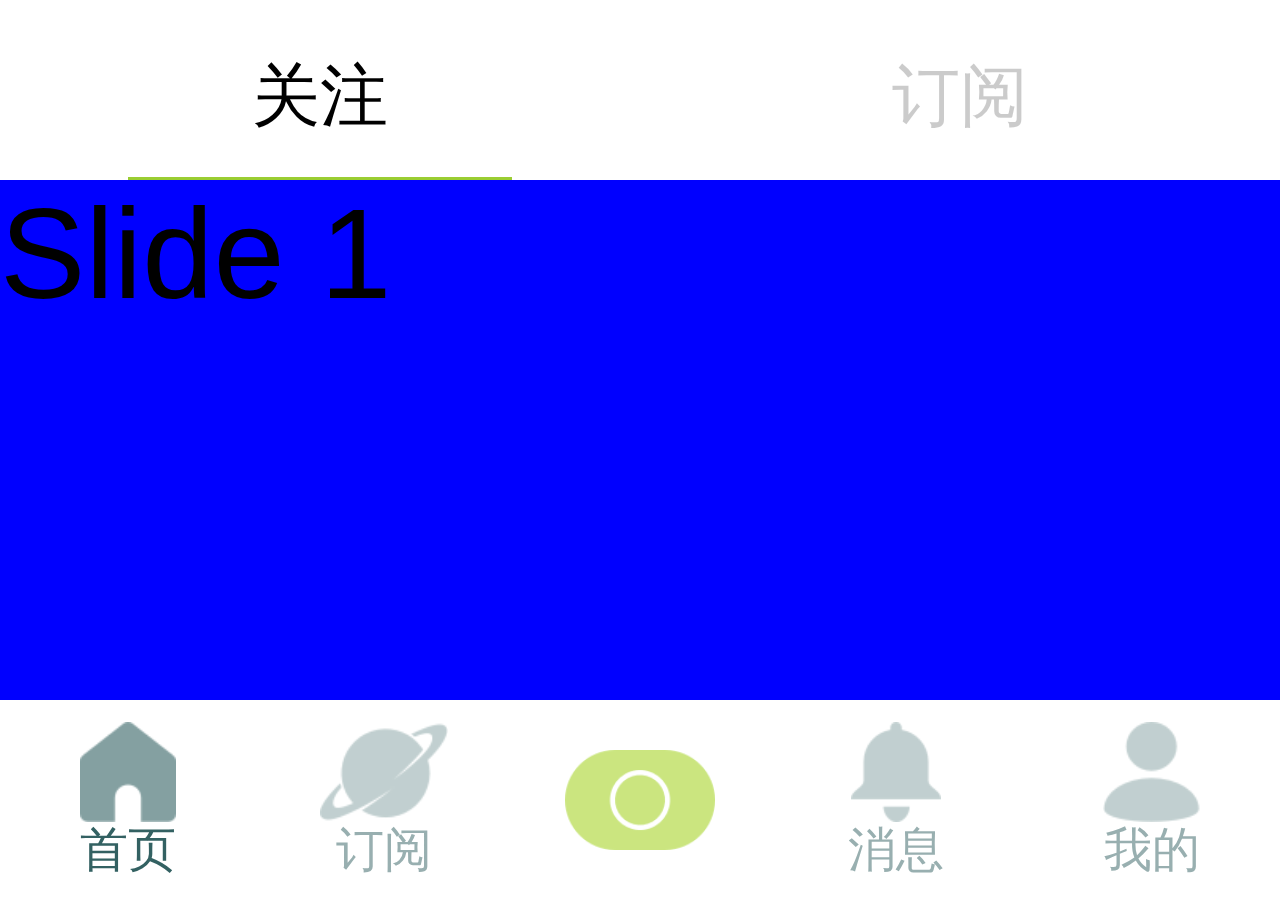
<file: 我的Lofter/index.html>
<!DOCTYPE html>
<html lang="en">
<head>
    <meta charset="UTF-8">
    <meta name="viewport" content="width=device-width, initial-scale=1.0">
    <meta http-equiv="X-UA-Compatible" content="ie=edge">
    <title>Document</title>
    <!-- 引入swiper 的css文件-->
    <link rel="stylesheet" href="./lib/swiper/css/swiper.min.css">
    <!-- 引入自己的css文件-->
    <link rel="stylesheet" href="./css/index.css">
    <!-- 引入Jquery文件-->
    <script src="./lib/swiper/js/jquery-3.1.1.min.js"></script>
    <!-- 引入swiper的js文件-->
   <script src="./lib/swiper/js/swiper.min.js"></script>
   <script>
       document.querySelector('html').style.fontSize=window.screen.width/10+'px';
       console.log( document.querySelector('html').style.fontSize);
   </script>
    
</head>
<body>
    
    <div class="footTab">
        <a href="./index.html" class="active"><img src="./img/01-app-icons/bb_btn_home_unselect.png" alt=""><span>首页</span></a>
        <a href="./label.html"><img src="./img/01-app-icons/bb_btn_label_unselect.png" alt=""><span>订阅</span></a>
        <a href="#"><img src="./img/01-app-icons/bb_btn_post_select.png" alt=""></a>
        <a href="./message.html"><img src="./img/01-app-icons/bb_btn_message_unselect.png" alt=""><span>消息</span></a>
        <a href="./account.html"><img src="./img/01-app-icons/bb_btn_account_unselect.png" alt=""><span>我的</span></a>
    </div>
    <!-- Swiper -->
    <div class="main">
        
        <div class="swiper-container">
            
                <div class="swiper-wrapper">
                  <div class="swiper-slide">Slide 1</div>
                  <div class="swiper-slide">Slide 2</div>
                </div>
                <!-- Add Pagination -->
              <div class="swiper-pagination"><span>关注</span><span>订阅</span></div>
              </div>
        <div class="bottom"></div>
    </div>
    

    
      <!-- Initialize Swiper -->
      <script>
        var swiper = new Swiper('.swiper-container', {
          pagination: {
            el: '.swiper-pagination',
          },
        });
      </script>


</body>

</html>
</file>
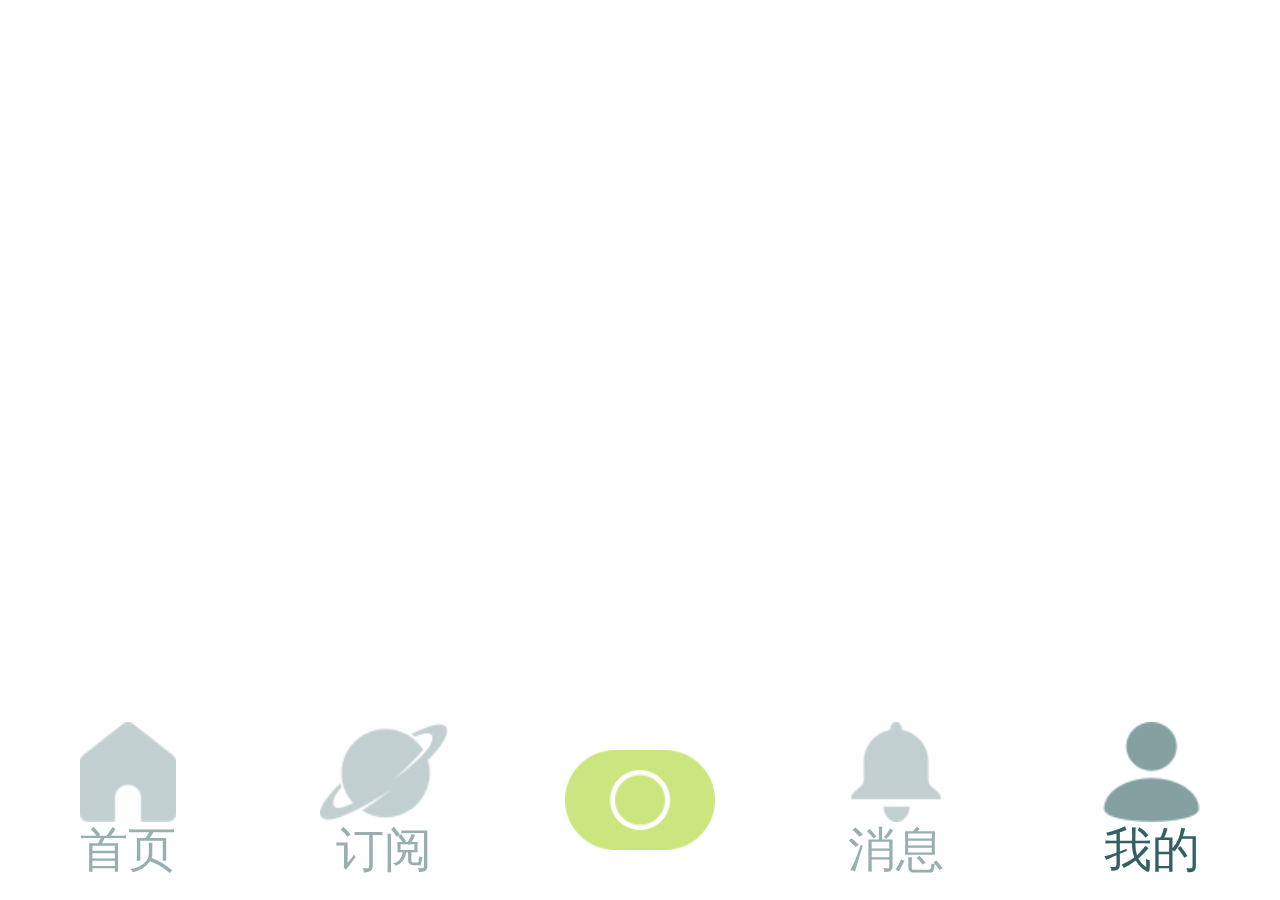
<file: 我的Lofter/account.html>
<!DOCTYPE html>
<html lang="en">
<head>
    <meta charset="UTF-8">
    <meta name="viewport" content="width=device-width, initial-scale=1.0">
    <meta http-equiv="X-UA-Compatible" content="ie=edge">
    <title>Document</title>
    <!-- 引入swiper 的css文件-->
    <link rel="stylesheet" href="./lib/swiper/css/swiper.min.css">
    <!-- 引入自己的css文件-->
    <link rel="stylesheet" href="./css/account.css">
    <!-- 引入Jquery文件-->
    <script src="./lib/swiper/js/jquery-3.1.1.min.js"></script>
    <!-- 引入swiper的js文件-->
   <script src="./lib/swiper/js/swiper.min.js"></script>
   <script>
       document.querySelector('html').style.fontSize=window.screen.width/10+'px';
       console.log( document.querySelector('html').style.fontSize);
   </script>
    
</head>
<body>
    <div class="footTab">
        <a href="./index.html" ><img src="./img/01-app-icons/bb_btn_home_unselect.png" alt=""><span>首页</span></a>
        <a href="./label.html"><img src="./img/01-app-icons/bb_btn_label_unselect.png" alt=""><span>订阅</span></a>
        <a href="#"><img src="./img/01-app-icons/bb_btn_post_select.png" alt=""></a>
        <a href="./message.html" ><img src="./img/01-app-icons/bb_btn_message_unselect.png" alt=""><span>消息</span></a>
        <a href="./account.html" class="active"><img src="./img/01-app-icons/bb_btn_account_unselect.png" alt=""><span>我的</span></a>
    </div>


</body>

</html>
</file>
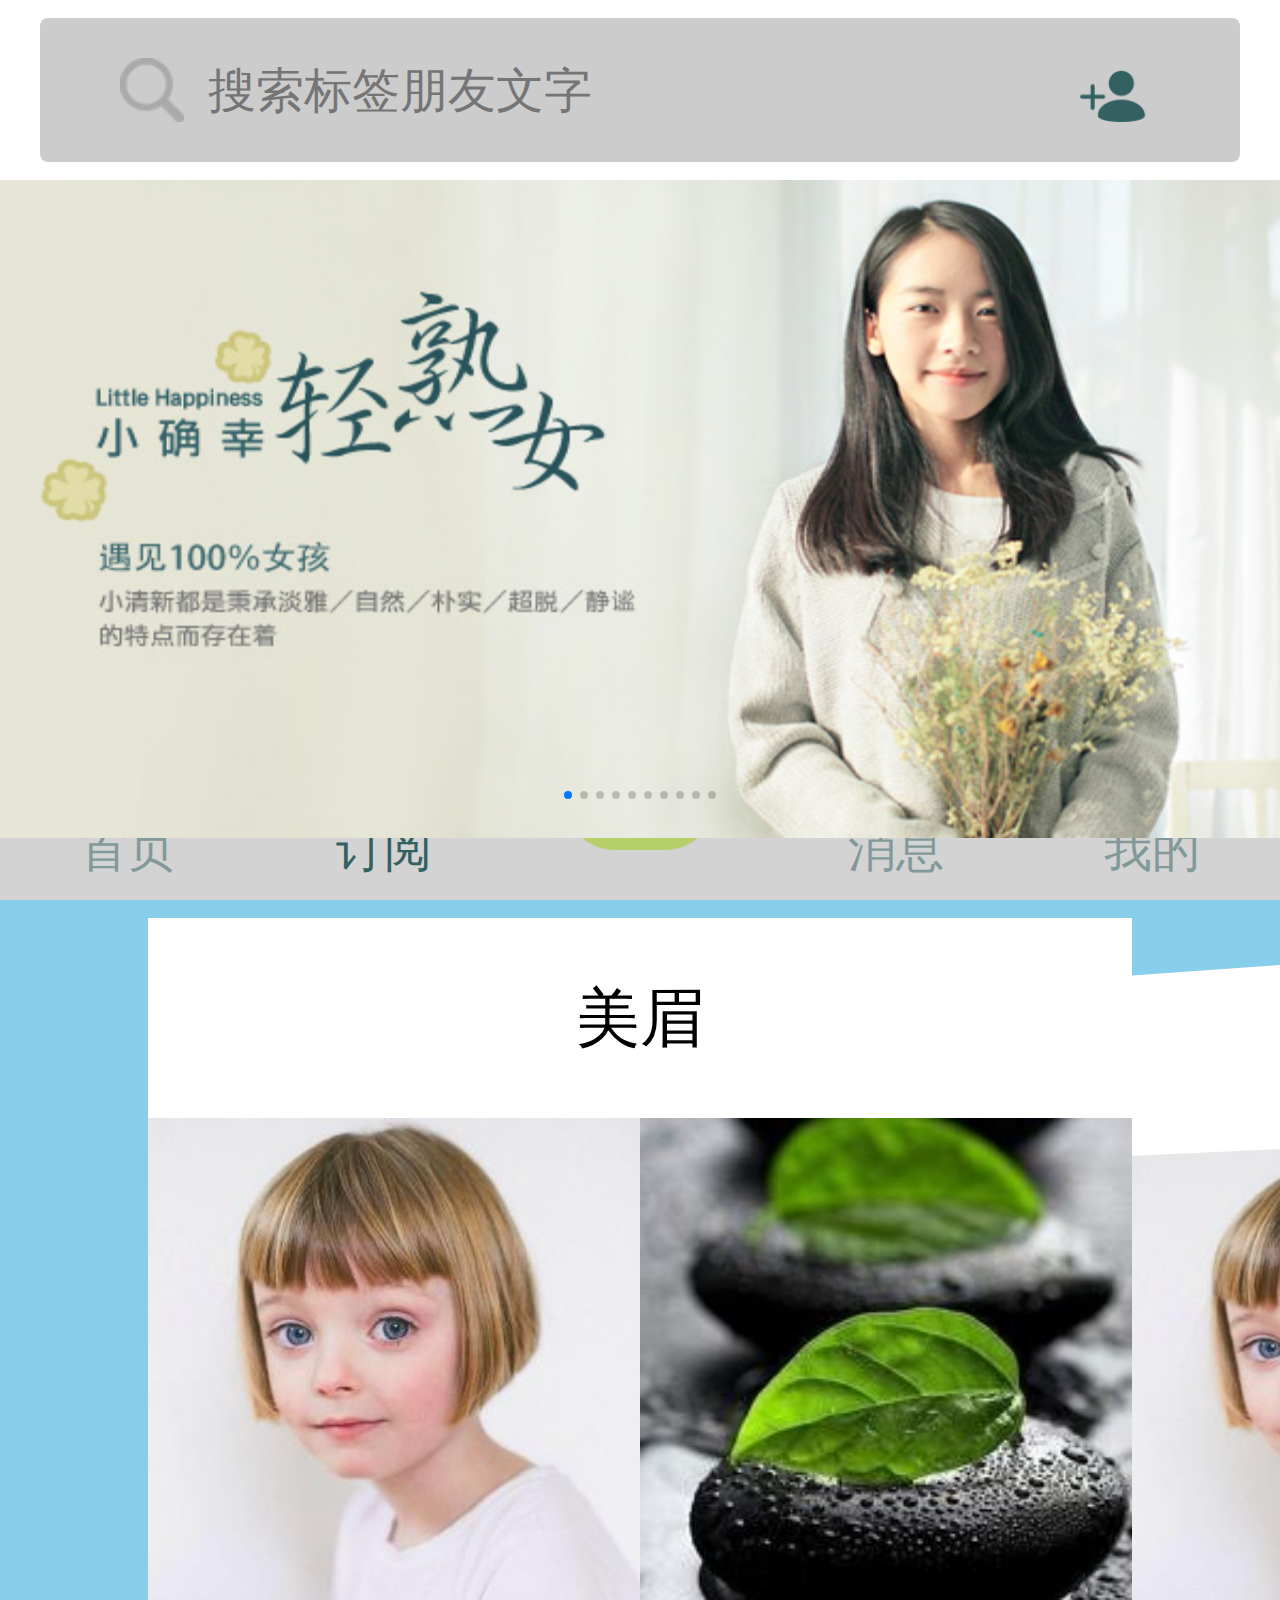
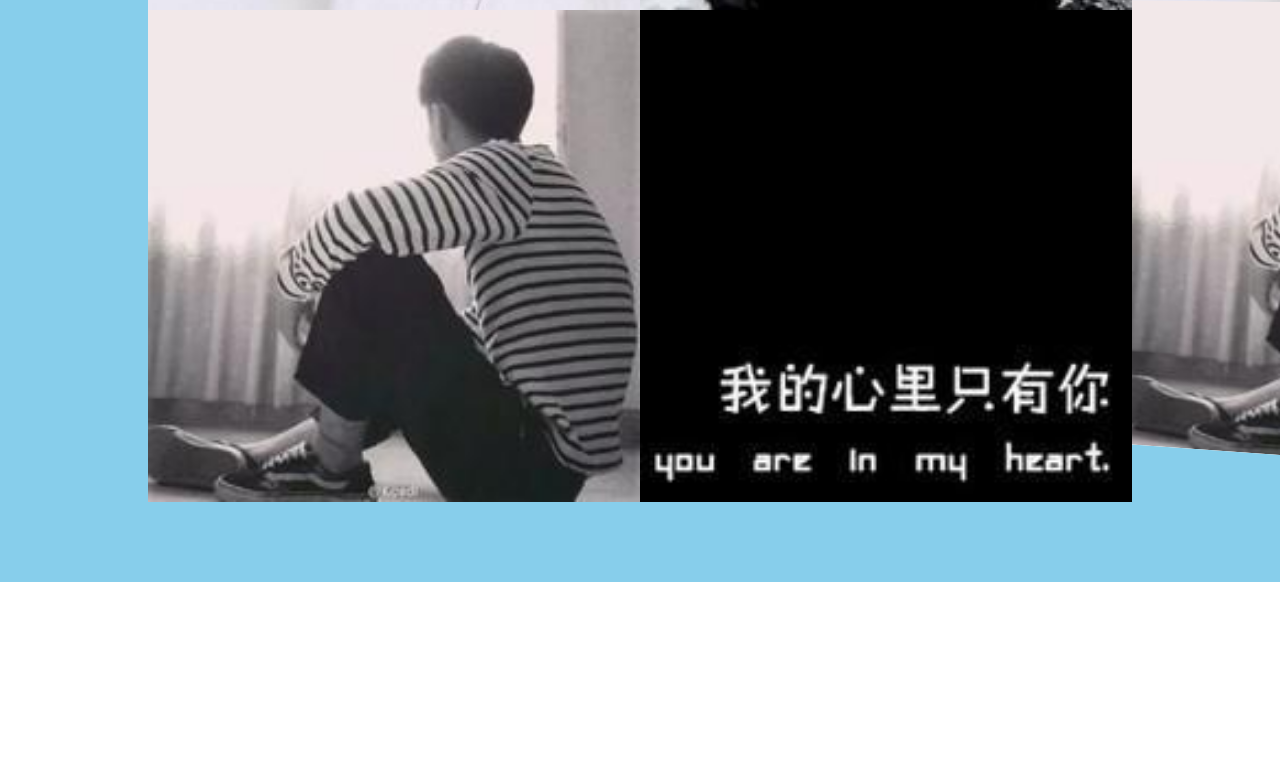
<file: 我的Lofter/label.html>
<!DOCTYPE html>
<html lang="en">
<head>
    <meta charset="UTF-8">
    <meta name="viewport" content="width=device-width, initial-scale=1.0">
    <meta http-equiv="X-UA-Compatible" content="ie=edge">
    <title>Document</title>
    <!-- 引入swiper 的css文件-->
    <link rel="stylesheet" href="./lib/swiper/css/swiper.min.css">
    <!-- 引入自己的css文件-->
    <link rel="stylesheet" href="./css/label.css">
    <!-- 引入Jquery文件-->
    <script src="./lib/swiper/js/jquery-3.1.1.min.js"></script>
    <!-- 引入swiper的js文件-->
   <script src="./lib/swiper/js/swiper.min.js"></script>
   <script>
       document.querySelector('html').style.fontSize=window.screen.width/10+'px';
       console.log( document.querySelector('html').style.fontSize);
   </script>
    
</head>
<body>
    <div class="main">
        <!-- 搜索框 -->
        <div class="search">
           <div class="searchBar">
            <input type="text" placeholder="搜索标签朋友文字">
            <img src="./img/01-app-icons/explore_search.png" alt="" class="explore">
            <img src="./img/01-app-icons/dashboard_find_friend.png" alt="" class="account">
           </div>
        </div>
        <!-- Banner部分 -->
        <div class="banner">
            
            <div class="swiper-container">
                <div class="swiper-wrapper">
                    <div class="swiper-slide">
                        <img src="./img/05-banner/banner1.jpg" alt="">
                    </div>
                    <div class="swiper-slide">
                        <img src="./img/05-banner/banner2.jpg" alt="">
                    </div>
                    <div class="swiper-slide">
                        <img src="./img/05-banner/banner3.jpg" alt="">
                    </div>
                    <div class="swiper-slide">
                        <img src="./img/05-banner/banner4.jpg" alt="">
                    </div>
                    <div class="swiper-slide">
                        <img src="./img/05-banner/banner5.jpg" alt="">
                    </div>
                    <div class="swiper-slide">
                        <img src="./img/05-banner/banner6.jpg" alt="">
                    </div>
                    <div class="swiper-slide">
                        <img src="./img/05-banner/banner7.jpg" alt="">
                    </div>
                    <div class="swiper-slide">
                        <img src="./img/05-banner/banner8.jpg" alt="">
                    </div>
                    <div class="swiper-slide">
                        <img src="./img/05-banner/banner9.jpg" alt="">
                    </div>
                    <div class="swiper-slide">
                        <img src="./img/05-banner/banner10.jpg" alt="">
                    </div>
        
                </div>
           
                <div class="swiper-pagination"></div>
            </div>
        </div>
        <!-- 照片展示 -->
        
        <div class="photo">
                <div class="swiper-container1">
                    <div class="swiper-wrapper">
                        <div class="swiper-slide">
                            <div class="title">美眉</div>
                            <div class="content">
                                <img src="./img/02-head-icons/01.jpg" alt="">
                                <img src="./img/02-head-icons/02.jpg" alt="">
                                <img src="./img/02-head-icons/03.jpg" alt="">
                                <img src="./img/02-head-icons/04.jpg" alt="">
                            </div>
                        </div>
                        <div class="swiper-slide">
                            <div class="title">美眉</div>
                            <div class="content">
                                <img src="./img/02-head-icons/01.jpg" alt="">
                                <img src="./img/02-head-icons/02.jpg" alt="">
                                <img src="./img/02-head-icons/03.jpg" alt="">
                                <img src="./img/02-head-icons/04.jpg" alt="">
                            </div>
                        </div>
                        <div class="swiper-slide">
                            <div class="title">美眉</div>
                            <div class="content">
                                <img src="./img/02-head-icons/01.jpg" alt="">
                                <img src="./img/02-head-icons/02.jpg" alt="">
                                <img src="./img/02-head-icons/03.jpg" alt="">
                                <img src="./img/02-head-icons/04.jpg" alt="">
                            </div>
                        </div>
                
                    </div>
                </div>
        </div> 
        <!-- 底部占位 -->
        <div class="bottom"></div>
    </div>
    <div class="footTab">
        <a href="./index.html" ><img src="./img/01-app-icons/bb_btn_home_unselect.png" alt=""><span>首页</span></a>
        <a href="./label.html" class="active"><img src="./img/01-app-icons/bb_btn_label_unselect.png" alt=""><span>订阅</span></a>
        <a href="#"><img src="./img/01-app-icons/bb_btn_post_select.png" alt=""></a>
        <a href="./message.html" ><img src="./img/01-app-icons/bb_btn_message_unselect.png" alt=""><span>消息</span></a>
        <a href="./account.html" ><img src="./img/01-app-icons/bb_btn_account_unselect.png" alt=""><span>我的</span></a>
    </div>


  <!-- Initialize Swiper -->
  <script>
    var swiper = new Swiper('.swiper-container', {
      pagination: {
        el: '.swiper-pagination',
      },
    });
    // photos部分的js
    var swiper1 = new Swiper('.swiper-container1', {
          effect: 'coverflow',
          grabCursor: true,
          centeredSlides: true,
          slidesPerView: 'auto',
          coverflowEffect: {
            rotate: 10,
            stretch: -40,
            depth: 50,
            modifier: 1,
            slideShadows : false,
          },
          
        });
  </script>


</body>

</html>

<script>
    $(function(){

    })
    window.onload(function(){

    })

    
</script>
</file>
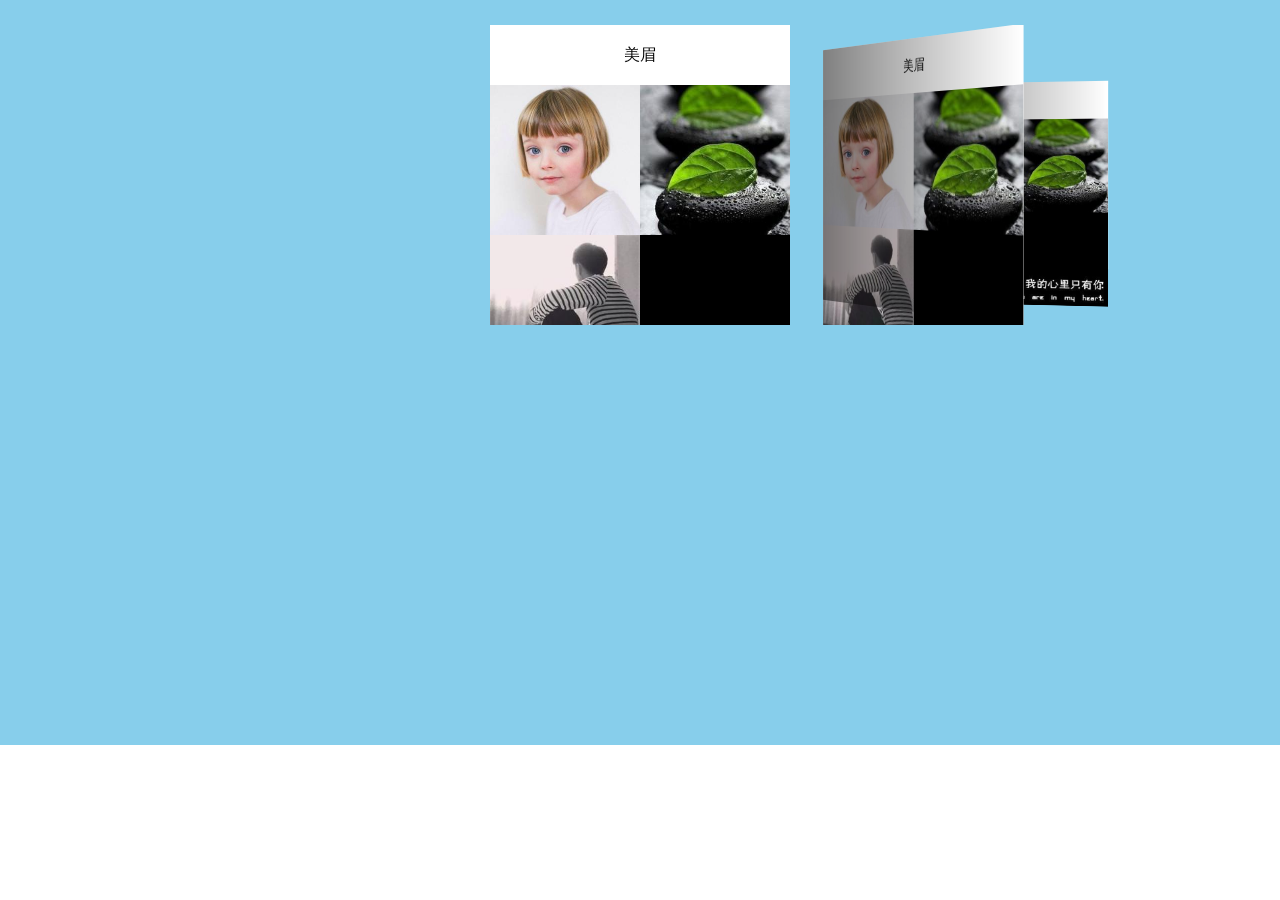
<file: 我的Lofter/test.html>
<!DOCTYPE html>
<html lang="en">
<head>
    <meta charset="UTF-8">
    <meta name="viewport" content="width=device-width, initial-scale=1.0">
    <meta http-equiv="X-UA-Compatible" content="ie=edge">
    <title>Document</title>
    <!-- 引入swiper 的css文件-->
    <link rel="stylesheet" href="./lib/swiper/css/swiper.min.css">
    <!-- 引入自己的css文件-->
    <link rel="stylesheet" href="./css/test.css">
    <!-- 引入Jquery文件-->
    <script src="./lib/swiper/js/jquery-3.1.1.min.js"></script>
    <!-- 引入swiper的js文件-->
   <script src="./lib/swiper/js/swiper.min.js"></script>
  
    
</head>
<body>
    <!-- Swiper -->
<div class="photo">
    <div class="swiper-container">
        <div class="swiper-wrapper">
            <div class="swiper-slide">
                <div class="title">美眉</div>
                <div class="content">
                    <img src="./img/02-head-icons/01.jpg" alt="">
                    <img src="./img/02-head-icons/02.jpg" alt="">
                    <img src="./img/02-head-icons/03.jpg" alt="">
                    <img src="./img/02-head-icons/04.jpg" alt="">
                </div>
            </div>
            <div class="swiper-slide">
                <div class="title">美眉</div>
                <div class="content">
                    <img src="./img/02-head-icons/01.jpg" alt="">
                    <img src="./img/02-head-icons/02.jpg" alt="">
                    <img src="./img/02-head-icons/03.jpg" alt="">
                    <img src="./img/02-head-icons/04.jpg" alt="">
                </div>
            </div>
            <div class="swiper-slide">
                <div class="title">美眉</div>
                <div class="content">
                    <img src="./img/02-head-icons/01.jpg" alt="">
                    <img src="./img/02-head-icons/02.jpg" alt="">
                    <img src="./img/02-head-icons/03.jpg" alt="">
                    <img src="./img/02-head-icons/04.jpg" alt="">
                </div>
            </div>
    
        </div>
    </div>
</div>
    
    
    
      <!-- Initialize Swiper -->
      <script>
        var swiper = new Swiper('.swiper-container', {
          effect: 'coverflow',
          grabCursor: true,
          centeredSlides: true,
          slidesPerView: 'auto',
          coverflowEffect: {
            rotate: 50,
            stretch: 0,
            depth: 100,
            modifier: 1,
            slideShadows : true,
          },
          
        });
      </script>
    
    
  

</body>

</html>
</file>
<file: 我的Lofter/css/index.css>
@charset "UTF-8";
/*! normalize.css v5.0.0 | MIT License | github.com/necolas/normalize.css */
html {
  font-family: sans-serif;
  line-height: 1.15;
  -ms-text-size-adjust: 100%;
  -webkit-text-size-adjust: 100%;
}

body {
  margin: 0;
}

article, aside, footer, header, nav, section {
  display: block;
}

h1 {
  font-size: 2em;
  margin: .67em 0;
}

figcaption, figure, main {
  display: block;
}

figure {
  margin: 1em 40px;
}

hr {
  box-sizing: content-box;
  height: 0;
  overflow: visible;
}

pre {
  font-family: monospace,monospace;
  font-size: 1em;
}

a {
  background-color: transparent;
  -webkit-text-decoration-skip: objects;
}

a:active, a:hover {
  outline-width: 0;
}

abbr[title] {
  border-bottom: none;
  text-decoration: underline;
  text-decoration: underline dotted;
}

b, strong {
  font-weight: bolder;
}

code, kbd, samp {
  font-family: monospace,monospace;
  font-size: 1em;
}

dfn {
  font-style: italic;
}

mark {
  background-color: #ff0;
  color: #000;
}

small {
  font-size: 80%;
}

sub, sup {
  font-size: 75%;
  line-height: 0;
  position: relative;
  vertical-align: baseline;
}

sub {
  bottom: -.25em;
}

sup {
  top: -.5em;
}

audio, video {
  display: inline-block;
}

audio:not([controls]) {
  display: none;
  height: 0;
}

img {
  border-style: none;
}

svg:not(:root) {
  overflow: hidden;
}

button, input, optgroup, select, textarea {
  font-family: sans-serif;
  font-size: 100%;
  line-height: 1.15;
  margin: 0;
}

button, input {
  overflow: visible;
}

button, select {
  text-transform: none;
}

[type=reset], [type=submit], button, html [type=button] {
  -webkit-appearance: button;
}

[type=button]::-moz-focus-inner, [type=reset]::-moz-focus-inner, [type=submit]::-moz-focus-inner, button::-moz-focus-inner {
  border-style: none;
  padding: 0;
}

[type=button]:-moz-focusring, [type=reset]:-moz-focusring, [type=submit]:-moz-focusring, button:-moz-focusring {
  outline: 1px dotted ButtonText;
}

fieldset {
  border: 1px solid silver;
  margin: 0 2px;
  padding: .35em .625em .75em;
}

legend {
  box-sizing: border-box;
  color: inherit;
  display: table;
  max-width: 100%;
  padding: 0;
  white-space: normal;
}

progress {
  display: inline-block;
  vertical-align: baseline;
}

textarea {
  overflow: auto;
}

[type=checkbox], [type=radio] {
  box-sizing: border-box;
  padding: 0;
}

[type=number]::-webkit-inner-spin-button, [type=number]::-webkit-outer-spin-button {
  height: auto;
}

[type=search] {
  -webkit-appearance: textfield;
  outline-offset: -2px;
}

[type=search]::-webkit-search-cancel-button, [type=search]::-webkit-search-decoration {
  -webkit-appearance: none;
}

::-webkit-file-upload-button {
  -webkit-appearance: button;
  font: inherit;
}

details, menu {
  display: block;
}

summary {
  display: list-item;
}

canvas {
  display: inline-block;
}

[hidden], template {
  display: none;
}

* {
  margin: 0;
  padding: 0;
}

html, body {
  position: relative;
  height: 100%;
}

a {
  text-decoration: none;
}

.footTab {
  width: 100%;
  height: 1.5625rem;
  display: flex;
  justify-content: space-around;
  align-items: center;
  position: fixed;
  bottom: 0;
}
.footTab .active {
  opacity: 1;
}
.footTab a {
  flex: 1;
  display: flex;
  flex-direction: column;
  align-items: center;
  justify-content: space-around;
  color: #336162;
  opacity: 0.5;
}
.footTab a img {
  height: 0.78125rem;
}
.footTab a span {
  font-size: 0.375rem;
}

.main {
  width: 100%;
  height: 100%;
  display: flex;
  flex-direction: column;
}
.main .swiper-container {
  flex: 1;
  width: 100%;
  height: 100%;
}
.main .swiper-container .swiper-pagination {
  top: 0rem;
  background-color: #fff;
  height: 1.40625rem;
  width: 100%;
  display: flex;
  justify-content: space-around;
  align-items: center;
}
.main .swiper-container .swiper-pagination .swiper-pagination-bullet {
  border-radius: 0;
  width: 30%;
  height: 100%;
  background-color: #ffffff;
  font-size: 0.53125rem;
  padding-top: 0.4375rem;
  box-sizing: border-box;
}
.main .swiper-container .swiper-pagination .swiper-pagination-bullet:nth-child(1)::before {
  display: inline;
  content: '关注';
}
.main .swiper-container .swiper-pagination .swiper-pagination-bullet:nth-child(2)::before {
  display: inline;
  content: '订阅';
}
.main .swiper-container .swiper-pagination .swiper-pagination-bullet-active {
  border-bottom: 3px solid yellowgreen;
}
.main .swiper-container .swiper-wrapper {
  top: 1.40625rem;
}
.main .swiper-container .swiper-wrapper .swiper-slide:nth-child(1) {
  background-color: blue;
}
.main .swiper-container .swiper-wrapper .swiper-slide:nth-child(2) {
  background-color: pink;
}
.main .bottom {
  flex-basis: 1.5625rem;
}

/*# sourceMappingURL=index.css.map */
</file>
<file: 我的Lofter/css/account.css>
/*! normalize.css v5.0.0 | MIT License | github.com/necolas/normalize.css */
html {
  font-family: sans-serif;
  line-height: 1.15;
  -ms-text-size-adjust: 100%;
  -webkit-text-size-adjust: 100%;
}

body {
  margin: 0;
}

article, aside, footer, header, nav, section {
  display: block;
}

h1 {
  font-size: 2em;
  margin: .67em 0;
}

figcaption, figure, main {
  display: block;
}

figure {
  margin: 1em 40px;
}

hr {
  box-sizing: content-box;
  height: 0;
  overflow: visible;
}

pre {
  font-family: monospace,monospace;
  font-size: 1em;
}

a {
  background-color: transparent;
  -webkit-text-decoration-skip: objects;
}

a:active, a:hover {
  outline-width: 0;
}

abbr[title] {
  border-bottom: none;
  text-decoration: underline;
  text-decoration: underline dotted;
}

b, strong {
  font-weight: bolder;
}

code, kbd, samp {
  font-family: monospace,monospace;
  font-size: 1em;
}

dfn {
  font-style: italic;
}

mark {
  background-color: #ff0;
  color: #000;
}

small {
  font-size: 80%;
}

sub, sup {
  font-size: 75%;
  line-height: 0;
  position: relative;
  vertical-align: baseline;
}

sub {
  bottom: -.25em;
}

sup {
  top: -.5em;
}

audio, video {
  display: inline-block;
}

audio:not([controls]) {
  display: none;
  height: 0;
}

img {
  border-style: none;
}

svg:not(:root) {
  overflow: hidden;
}

button, input, optgroup, select, textarea {
  font-family: sans-serif;
  font-size: 100%;
  line-height: 1.15;
  margin: 0;
}

button, input {
  overflow: visible;
}

button, select {
  text-transform: none;
}

[type=reset], [type=submit], button, html [type=button] {
  -webkit-appearance: button;
}

[type=button]::-moz-focus-inner, [type=reset]::-moz-focus-inner, [type=submit]::-moz-focus-inner, button::-moz-focus-inner {
  border-style: none;
  padding: 0;
}

[type=button]:-moz-focusring, [type=reset]:-moz-focusring, [type=submit]:-moz-focusring, button:-moz-focusring {
  outline: 1px dotted ButtonText;
}

fieldset {
  border: 1px solid silver;
  margin: 0 2px;
  padding: .35em .625em .75em;
}

legend {
  box-sizing: border-box;
  color: inherit;
  display: table;
  max-width: 100%;
  padding: 0;
  white-space: normal;
}

progress {
  display: inline-block;
  vertical-align: baseline;
}

textarea {
  overflow: auto;
}

[type=checkbox], [type=radio] {
  box-sizing: border-box;
  padding: 0;
}

[type=number]::-webkit-inner-spin-button, [type=number]::-webkit-outer-spin-button {
  height: auto;
}

[type=search] {
  -webkit-appearance: textfield;
  outline-offset: -2px;
}

[type=search]::-webkit-search-cancel-button, [type=search]::-webkit-search-decoration {
  -webkit-appearance: none;
}

::-webkit-file-upload-button {
  -webkit-appearance: button;
  font: inherit;
}

details, menu {
  display: block;
}

summary {
  display: list-item;
}

canvas {
  display: inline-block;
}

[hidden], template {
  display: none;
}

html, body {
  height: 100%;
}

a {
  text-decoration: none;
}

.footTab {
  width: 100%;
  height: 1.5625rem;
  display: flex;
  justify-content: space-around;
  align-items: center;
  position: fixed;
  bottom: 0;
}
.footTab .active {
  opacity: 1;
}
.footTab a {
  flex: 1;
  display: flex;
  flex-direction: column;
  align-items: center;
  justify-content: space-around;
  color: #336162;
  opacity: 0.5;
}
.footTab a img {
  height: 0.78125rem;
}
.footTab a span {
  font-size: 0.375rem;
}

/*# sourceMappingURL=account.css.map */
</file>
<file: 我的Lofter/css/label.css>
/*! normalize.css v5.0.0 | MIT License | github.com/necolas/normalize.css */
html {
  font-family: sans-serif;
  line-height: 1.15;
  -ms-text-size-adjust: 100%;
  -webkit-text-size-adjust: 100%;
}

body {
  margin: 0;
}

article, aside, footer, header, nav, section {
  display: block;
}

h1 {
  font-size: 2em;
  margin: .67em 0;
}

figcaption, figure, main {
  display: block;
}

figure {
  margin: 1em 40px;
}

hr {
  box-sizing: content-box;
  height: 0;
  overflow: visible;
}

pre {
  font-family: monospace,monospace;
  font-size: 1em;
}

a {
  background-color: transparent;
  -webkit-text-decoration-skip: objects;
}

a:active, a:hover {
  outline-width: 0;
}

abbr[title] {
  border-bottom: none;
  text-decoration: underline;
  text-decoration: underline dotted;
}

b, strong {
  font-weight: bolder;
}

code, kbd, samp {
  font-family: monospace,monospace;
  font-size: 1em;
}

dfn {
  font-style: italic;
}

mark {
  background-color: #ff0;
  color: #000;
}

small {
  font-size: 80%;
}

sub, sup {
  font-size: 75%;
  line-height: 0;
  position: relative;
  vertical-align: baseline;
}

sub {
  bottom: -.25em;
}

sup {
  top: -.5em;
}

audio, video {
  display: inline-block;
}

audio:not([controls]) {
  display: none;
  height: 0;
}

img {
  border-style: none;
}

svg:not(:root) {
  overflow: hidden;
}

button, input, optgroup, select, textarea {
  font-family: sans-serif;
  font-size: 100%;
  line-height: 1.15;
  margin: 0;
}

button, input {
  overflow: visible;
}

button, select {
  text-transform: none;
}

[type=reset], [type=submit], button, html [type=button] {
  -webkit-appearance: button;
}

[type=button]::-moz-focus-inner, [type=reset]::-moz-focus-inner, [type=submit]::-moz-focus-inner, button::-moz-focus-inner {
  border-style: none;
  padding: 0;
}

[type=button]:-moz-focusring, [type=reset]:-moz-focusring, [type=submit]:-moz-focusring, button:-moz-focusring {
  outline: 1px dotted ButtonText;
}

fieldset {
  border: 1px solid silver;
  margin: 0 2px;
  padding: .35em .625em .75em;
}

legend {
  box-sizing: border-box;
  color: inherit;
  display: table;
  max-width: 100%;
  padding: 0;
  white-space: normal;
}

progress {
  display: inline-block;
  vertical-align: baseline;
}

textarea {
  overflow: auto;
}

[type=checkbox], [type=radio] {
  box-sizing: border-box;
  padding: 0;
}

[type=number]::-webkit-inner-spin-button, [type=number]::-webkit-outer-spin-button {
  height: auto;
}

[type=search] {
  -webkit-appearance: textfield;
  outline-offset: -2px;
}

[type=search]::-webkit-search-cancel-button, [type=search]::-webkit-search-decoration {
  -webkit-appearance: none;
}

::-webkit-file-upload-button {
  -webkit-appearance: button;
  font: inherit;
}

details, menu {
  display: block;
}

summary {
  display: list-item;
}

canvas {
  display: inline-block;
}

[hidden], template {
  display: none;
}

html, body {
  height: 100%;
}

a {
  text-decoration: none;
}

.footTab {
  width: 100%;
  height: 1.5625rem;
  display: flex;
  justify-content: space-around;
  align-items: center;
  position: fixed;
  bottom: 0;
  flex-basis: 1.5625rem;
  background-color: #d3d3d3;
}
.footTab .active {
  opacity: 1;
}
.footTab a {
  flex: 1;
  display: flex;
  flex-direction: column;
  align-items: center;
  justify-content: space-around;
  color: #336162;
  opacity: 0.5;
}
.footTab a img {
  height: 0.78125rem;
}
.footTab a span {
  font-size: 0.375rem;
}

.main {
  display: flex;
  flex-direction: column;
  width: 100%;
  flex: 1;
}
.main .search {
  flex-basis: 1.40625rem;
  width: 100%;
  font-size: 0.375rem;
  background-color: #fff;
  padding-top: 0.140625rem;
  box-sizing: border-box;
  display: flex;
  justify-content: center;
}
.main .search .searchBar {
  width: 9.375rem;
  position: relative;
  box-sizing: border-box;
  height: 1.125rem;
  background-color: #fff;
  border-radius: 8px;
}
.main .search .searchBar input {
  width: 100%;
  height: 100%;
  padding-left: 1.3125rem;
  box-sizing: border-box;
  background-color: #cccccc;
  outline: none;
  border: 0;
  border-radius: 8px;
}
.main .search .searchBar .explore {
  position: absolute;
  left: 0.625rem;
  height: 0.5rem;
  top: 0.3125rem;
}
.main .search .searchBar .account {
  position: absolute;
  right: 0.625rem;
  height: 0.5rem;
  top: 0.3125rem;
}
.main .banner {
  flex-basis: 5.140625rem;
  width: 100%;
}
.main .banner .swiper-container {
  width: 100%;
  height: 100%;
}
.main .banner .swiper-container .swiper-wrapper {
  width: 100%;
  height: 100%;
}
.main .banner .swiper-container .swiper-wrapper .swiper-slide {
  width: 100%;
  height: 100%;
}
.main .banner .swiper-container .swiper-wrapper .swiper-slide img {
  width: 100%;
  height: 5.140625rem;
  display: block;
}
.main .photo {
  width: 100%;
  overflow: hidden;
  background-color: skyblue;
  flex: 1;
}
.main .photo .swiper-container1 {
  width: 100%;
  padding-top: 0.625rem;
  padding-bottom: 0.625rem;
}
.main .photo .swiper-container1 .swiper-slide {
  background-position: center;
  background-size: cover;
  width: 7.6875rem;
  height: 9.25rem;
  background-color: white;
  display: flex;
  flex-direction: column;
}
.main .photo .swiper-container1 .swiper-slide .title {
  flex-basis: 1.5625rem;
  text-align: center;
  font-size: 0.5rem;
  line-height: 1.5625rem;
}
.main .photo .swiper-container1 .swiper-slide .content {
  flex: 1;
  display: flex;
  flex-wrap: wrap;
}
.main .photo .swiper-container1 .swiper-slide .content img {
  width: 50%;
  height: 50%;
}
.main .bottom {
  flex-basis: 1.5625rem;
}

/*# sourceMappingURL=label.css.map */
</file>
<file: 我的Lofter/css/test.css>
/*! normalize.css v5.0.0 | MIT License | github.com/necolas/normalize.css */
html {
  font-family: sans-serif;
  line-height: 1.15;
  -ms-text-size-adjust: 100%;
  -webkit-text-size-adjust: 100%;
}

body {
  margin: 0;
}

article, aside, footer, header, nav, section {
  display: block;
}

h1 {
  font-size: 2em;
  margin: .67em 0;
}

figcaption, figure, main {
  display: block;
}

figure {
  margin: 1em 40px;
}

hr {
  box-sizing: content-box;
  height: 0;
  overflow: visible;
}

pre {
  font-family: monospace,monospace;
  font-size: 1em;
}

a {
  background-color: transparent;
  -webkit-text-decoration-skip: objects;
}

a:active, a:hover {
  outline-width: 0;
}

abbr[title] {
  border-bottom: none;
  text-decoration: underline;
  text-decoration: underline dotted;
}

b, strong {
  font-weight: bolder;
}

code, kbd, samp {
  font-family: monospace,monospace;
  font-size: 1em;
}

dfn {
  font-style: italic;
}

mark {
  background-color: #ff0;
  color: #000;
}

small {
  font-size: 80%;
}

sub, sup {
  font-size: 75%;
  line-height: 0;
  position: relative;
  vertical-align: baseline;
}

sub {
  bottom: -.25em;
}

sup {
  top: -.5em;
}

audio, video {
  display: inline-block;
}

audio:not([controls]) {
  display: none;
  height: 0;
}

img {
  border-style: none;
}

svg:not(:root) {
  overflow: hidden;
}

button, input, optgroup, select, textarea {
  font-family: sans-serif;
  font-size: 100%;
  line-height: 1.15;
  margin: 0;
}

button, input {
  overflow: visible;
}

button, select {
  text-transform: none;
}

[type=reset], [type=submit], button, html [type=button] {
  -webkit-appearance: button;
}

[type=button]::-moz-focus-inner, [type=reset]::-moz-focus-inner, [type=submit]::-moz-focus-inner, button::-moz-focus-inner {
  border-style: none;
  padding: 0;
}

[type=button]:-moz-focusring, [type=reset]:-moz-focusring, [type=submit]:-moz-focusring, button:-moz-focusring {
  outline: 1px dotted ButtonText;
}

fieldset {
  border: 1px solid silver;
  margin: 0 2px;
  padding: .35em .625em .75em;
}

legend {
  box-sizing: border-box;
  color: inherit;
  display: table;
  max-width: 100%;
  padding: 0;
  white-space: normal;
}

progress {
  display: inline-block;
  vertical-align: baseline;
}

textarea {
  overflow: auto;
}

[type=checkbox], [type=radio] {
  box-sizing: border-box;
  padding: 0;
}

[type=number]::-webkit-inner-spin-button, [type=number]::-webkit-outer-spin-button {
  height: auto;
}

[type=search] {
  -webkit-appearance: textfield;
  outline-offset: -2px;
}

[type=search]::-webkit-search-cancel-button, [type=search]::-webkit-search-decoration {
  -webkit-appearance: none;
}

::-webkit-file-upload-button {
  -webkit-appearance: button;
  font: inherit;
}

details, menu {
  display: block;
}

summary {
  display: list-item;
}

canvas {
  display: inline-block;
}

[hidden], template {
  display: none;
}

html, body {
  height: 100%;
}

a {
  text-decoration: none;
}

.photo {
  widows: 100%;
  background-color: skyblue;
  height: 80%;
  padding-top: 1.5625rem;
}
.photo .swiper-container {
  width: 100%;
}
.photo .swiper-container .swiper-slide {
  background-position: center;
  background-size: cover;
  width: 300px;
  height: 300px;
  transform: rotateY(0deg);
  background-color: white;
  display: flex;
  flex-direction: column;
}
.photo .swiper-container .swiper-slide .title {
  flex-basis: 60px;
  text-align: center;
  line-height: 60px;
}
.photo .swiper-container .swiper-slide .content {
  flex: 1;
  display: flex;
  flex-wrap: wrap;
}
.photo .swiper-container .swiper-slide .content img {
  width: 50%;
  height: 50%;
}

/*# sourceMappingURL=test.css.map */
</file>
